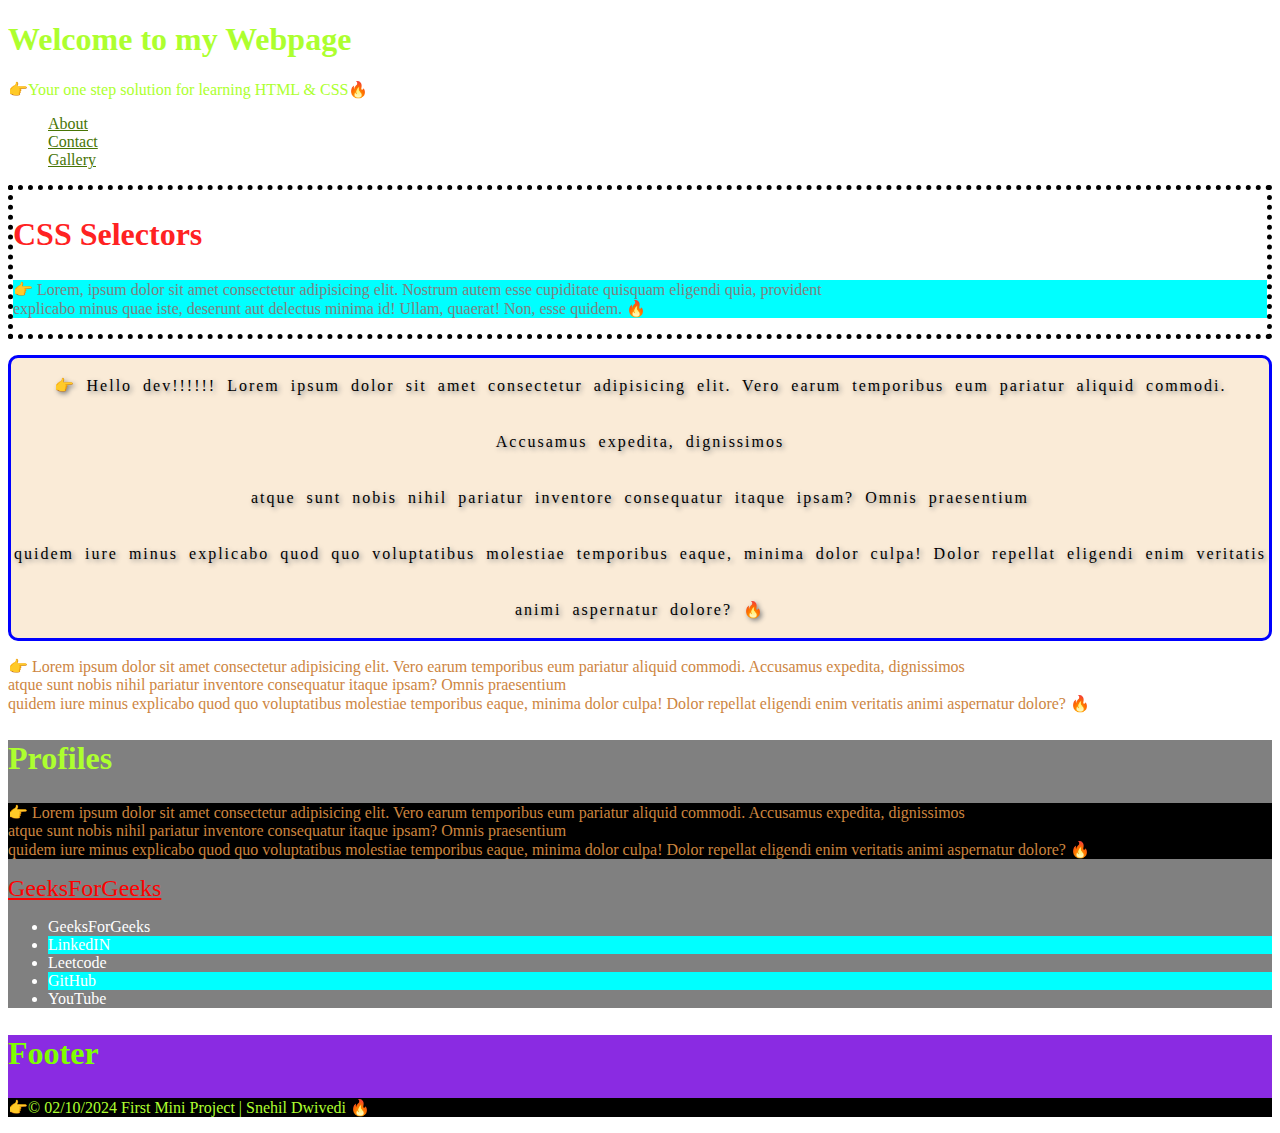
<file: Day 4-7/index.html>
<!DOCTYPE html>
<html lang="en">
  <head>
    <meta charset="UTF-8" />
    <meta name="viewport" content="width=device-width, initial-scale=1.0" />
    <title>Day 4 CSS Basics</title>
    <link rel="stylesheet" href="styles.css" />
  </head>
  <style>
    .footer-div{
      background-color: blueviolet;

    }
  </style>
  <body>
    <header>
      <h1>Welcome to my Webpage</h1>
      <p class="head-para">Your one step solution for learning HTML & CSS</p>
    </header>
    <nav>
      <ul>
        <li><a href="about.html" target="_blank">About</a></li>
        <li><a href="contact.html" target="_blank">Contact</a></li>
        <li><a href="gallery.html" target="_blank">Gallery</a></li>
      </ul>
    </nav>
    <div class="body">
      <h2 style="color:rgb(255, 34, 34); font-size: 32px;">CSS Selectors</h2>
      <p class="para1">
        Lorem, ipsum dolor sit amet consectetur adipisicing elit. Nostrum autem
        esse cupiditate quisquam eligendi quia, provident <br />
        explicabo minus quae iste, deserunt aut delectus minima id! Ullam,
        quaerat! Non, esse quidem.
      </p>
    </div>
      <p id="para2">
       Hello dev!!!!!! Lorem ipsum dolor sit amet consectetur adipisicing elit. Vero earum
        temporibus eum pariatur aliquid commodi. Accusamus expedita, dignissimos
        <br />
        atque sunt nobis nihil pariatur inventore consequatur itaque ipsam?
        Omnis praesentium<br />
        quidem iure minus explicabo quod quo voluptatibus molestiae temporibus
        eaque, minima dolor culpa! Dolor repellat eligendi enim veritatis animi
        aspernatur dolore?
      </p>
      <div class="body2-div">
      <p>
        Lorem ipsum dolor sit amet consectetur adipisicing elit. Vero earum
        temporibus eum pariatur aliquid commodi. Accusamus expedita, dignissimos
        <br />
        atque sunt nobis nihil pariatur inventore consequatur itaque ipsam?
        Omnis praesentium<br />
        quidem iure minus explicabo quod quo voluptatibus molestiae temporibus
        eaque, minima dolor culpa! Dolor repellat eligendi enim veritatis animi
        aspernatur dolore?
      </p>
    </div>
    <section class="profile">
      <div class="profile-sec">
        <h2 style="font-size: 32px;">Profiles</h2>
        <p class="profile-para">
          Lorem ipsum dolor sit amet consectetur adipisicing elit. Vero earum
          temporibus eum pariatur aliquid commodi. Accusamus expedita, dignissimos
          <br />
          atque sunt nobis nihil pariatur inventore consequatur itaque ipsam?
          Omnis praesentium<br />
          quidem iure minus explicabo quod quo voluptatibus molestiae temporibus
          eaque, minima dolor culpa! Dolor repellat eligendi enim veritatis animi
          aspernatur dolore?
          
        </p>
        <a href="https://www.geeksforgeeks.org/user/snehil01dwivedi/" style="font-size: 24px;" class="profile-link">GeeksForGeeks</a>
        <ul class="profile-list">
          <li>GeeksForGeeks</li>
          <li>LinkedIN</li>
          <li>Leetcode</li>
          <li>GitHub</li>
          <li>YouTube</li>
        </ul>
      </div>
    </section>
    <div class="footer-div">
    <footer>
      <h2 style="color: chartreuse; font-size: 32px;">Footer</h2>
      <p class="foot-para">&copy; 02/10/2024 First Mini Project | Snehil Dwivedi</pclass>
    </footer>
  </div>
  </body>
</html>
</file>
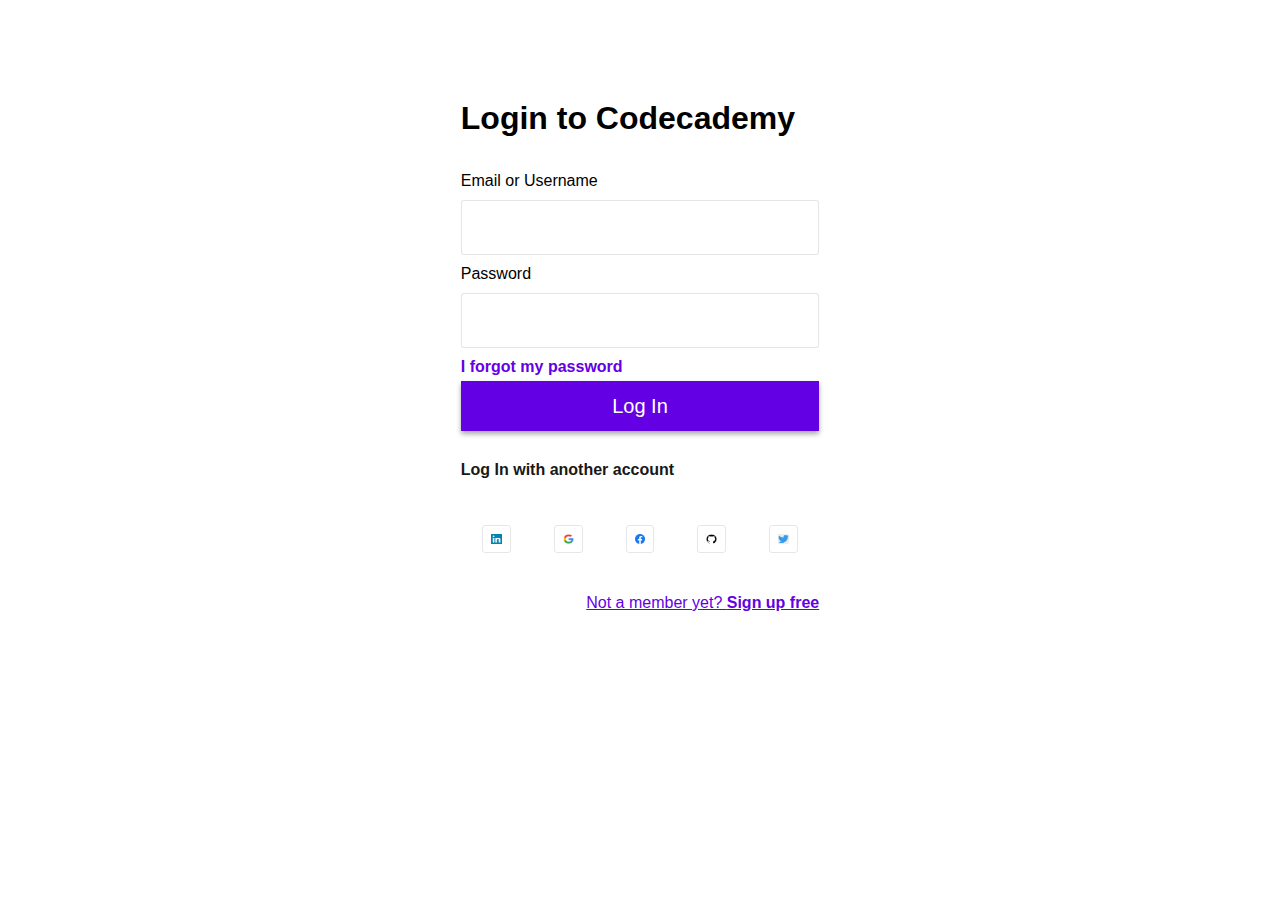
<file: Project1/index.html>
<!DOCTYPE html>
<html lang="en">
  <head>
    <meta charset="UTF-8" />
    <meta name="viewport" content="width=device-width, initial-scale=1.0" />
    <title>Codecademy Login Page Clone</title>
    <link rel="stylesheet" href="styles.css" />
  </head>
  <body>
    <div class="container">
      <div class="header">
        <h1>Login to Codecademy</h1>
      </div>
      <form action="">
        <label for="">Email or Username</label>
        <input type="text" />
        <label for="">Password</label>
        <input type="password" />
        <a href="#">I forgot my password</a>
        <input type="submit" value="Log In" name="" id="" />
      </form>
      <div class="footer">
        <h3>Log In with another account</h3>
        <div class="images">
          <img src="./Images/1.png" alt="" />
          <img src="./Images/2.png" alt="" />
          <img src="./Images/3.png" alt="" />
          <img src="./Images/4.png" alt="" />
          <img src="./Images/5.jpg" alt="" />
        </div>
        <a href="#">Not a member yet? <strong>Sign up free</strong></a>
      </div>
    </div>
  </body>
</html>
</file>
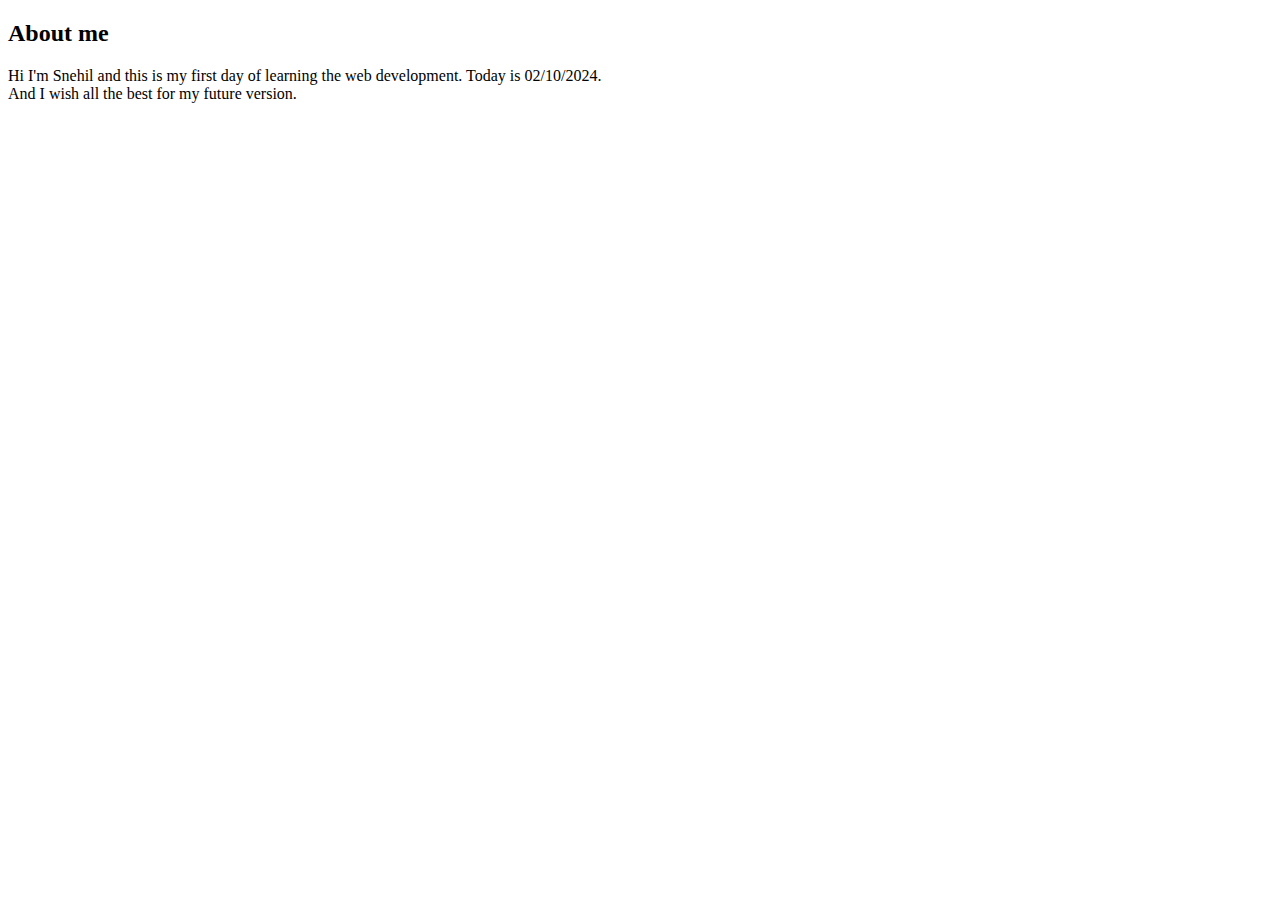
<file: Day 4-7/about.html>
<!DOCTYPE html>
<html lang="en">
  <head>
    <meta charset="UTF-8" />
    <meta name="viewport" content="width=device-width, initial-scale=1.0" />
    <title>About</title>
  </head>
  <body>
    <section id="about">
      <h2>About me</h2>
      <p>
        Hi I'm Snehil and this is my first day of learning the web development.
        Today is 02/10/2024.<br />
        And I wish all the best for my future version.
      </p>
    </section>
  </body>
</html>
</file>
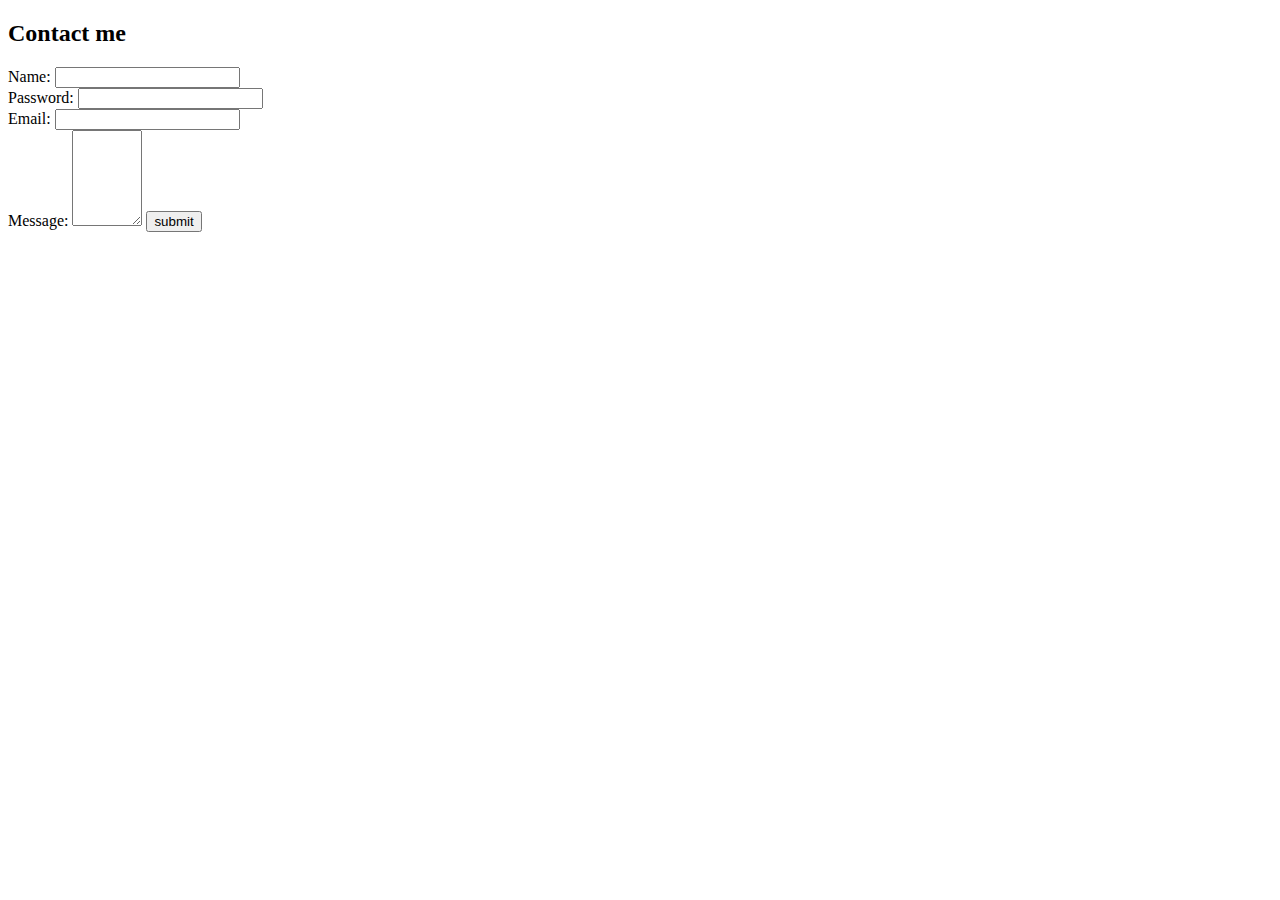
<file: Day 4-7/contact.html>
<!DOCTYPE html>
<html lang="en">
  <head>
    <meta charset="UTF-8" />
    <meta name="viewport" content="width=device-width, initial-scale=1.0" />
    <title>Contact Me</title>
  </head>
  <body>
    <section id="contact">
      <h2>Contact me</h2>
      <form action="#" method="post">
        <label for="name">Name:</label>
        <input type="text" required name="name" id="name" />
        <br />
        <label for="password">Password:</label>
        <input type="password" name="passsword" id="pass" required />
        <br />
        <label for="email">Email:</label>
        <input required type="email" name="email" id="email" />
        <br />
        <label for="message">Message:</label>
        <textarea required name="message" id="msg" rows="6" cols="6"></textarea>
        <input type="submit" value="submit" />
      </form>
    </section>
  </body>
</html>
</file>
<file: Day 4-7/styles.css>
body {
  color: hsl(180, 50%, 100%);
}

.para1 {
  color: grey;
  background-color: aqua;
}
#para2 {
  color: black;
  background-color: antiquewhite;
}
p {
  color: rgb(43, 43, 17);
}
a[href] {
  color: rgb(72, 117, 5);
}
a[href^="https"] {
  color: red;
}
.profile-link:hover {
  color: darkblue;
  text-decoration: underline;
  font-weight: bold;
}
.profile-list li:nth-child(even) {
  background-color: aqua;
}
p::before {
  content: "👉";
  color: orange;
}
p::after {
  content: "🔥";
  color: red;
}
h1,
h2,
p {
  color: greenyellow;
}
div > p {
  color: peru;
}
h2 + p {
  background-color: black;
}
.profile-sec {
  background-color: grey;
}
.body {
  border-width: 5px;
  border-style: dotted;
  border-color: black;
}
#para2 {
  border-width: 3px;
  border-color: blue;
  border-style: solid;
  border-radius: 10px;
  text-align: center;
  text-shadow: 2px 2px 5px gray;
  line-height: 3.5;
  letter-spacing: 2px;
  word-spacing: 5px;
}
</file>
<file: Project1/styles.css>
* {
  margin: 0;
  padding: 0;
  box-sizing: border-box;
}
:root {
  --main-color: #6400e4;
  --box-shadow: 0px 3px 5px 0px rgba(0, 0, 0, 0.34);
  --hover-shadow: 0px 4px 4px 0px rgba(3, 3, 3, 0.561);
  --nav-shadow: 0px 0px 10px 0px rgba(0, 0, 0, 0.1);
  --light-black: #141c3a;
}
body {
  font-family: "Nunito", sans-serif;
}
.container {
  width: 28%;
  margin: 100px auto;
}
form {
  display: flex;
  flex-direction: column;
  margin: 30px 0px;
}
form label {
  margin: 5px 0px;
}
form input[type="text"],
input[type="password"] {
  height: 55px;
  margin: 5px 0px;
  border: 0.5px solid #b8b8b85d;
  border-radius: 3px;
  padding: 0 15px;
  font-size: 20px;
  font-family: "Nunito", sans-serif;
}
form a {
  margin: 5px 0;
  text-decoration: none;
  color: var(--main-color);
  font-weight: bold;
}
form input[type="submit"] {
  height: 50px;
  background: var(--main-color);
  font-size: 20px;
  font-family: "Nunito", sans-serif;
  border: none;
  color: white;
  box-shadow: var(--box-shadow);
  cursor: pointer;
}
form input[type="submit"]:hover {
  box-shadow: var(--box-shadow);
  transform: translateY(-3px);
}
.footer h3 {
  font-size: 16px;
  opacity: 0.9;
}
.footer .images {
  display: flex;
  height: 10vh;
  align-items: center;
  justify-content: space-around;
  margin-top: 15px;
}
.footer .images img {
  width: 8%;
  border: 1px solid #e7e7e7;
  padding: 8px;
  border-radius: 3px;
  transition: 0.3s ease;
}
.footer .images img:hover {
  box-shadow: var(--box-shadow);
  cursor: pointer;
}
.footer a {
  float: right;
  color: var(--main-color);
  margin: 10px 0px;
}
</file>
